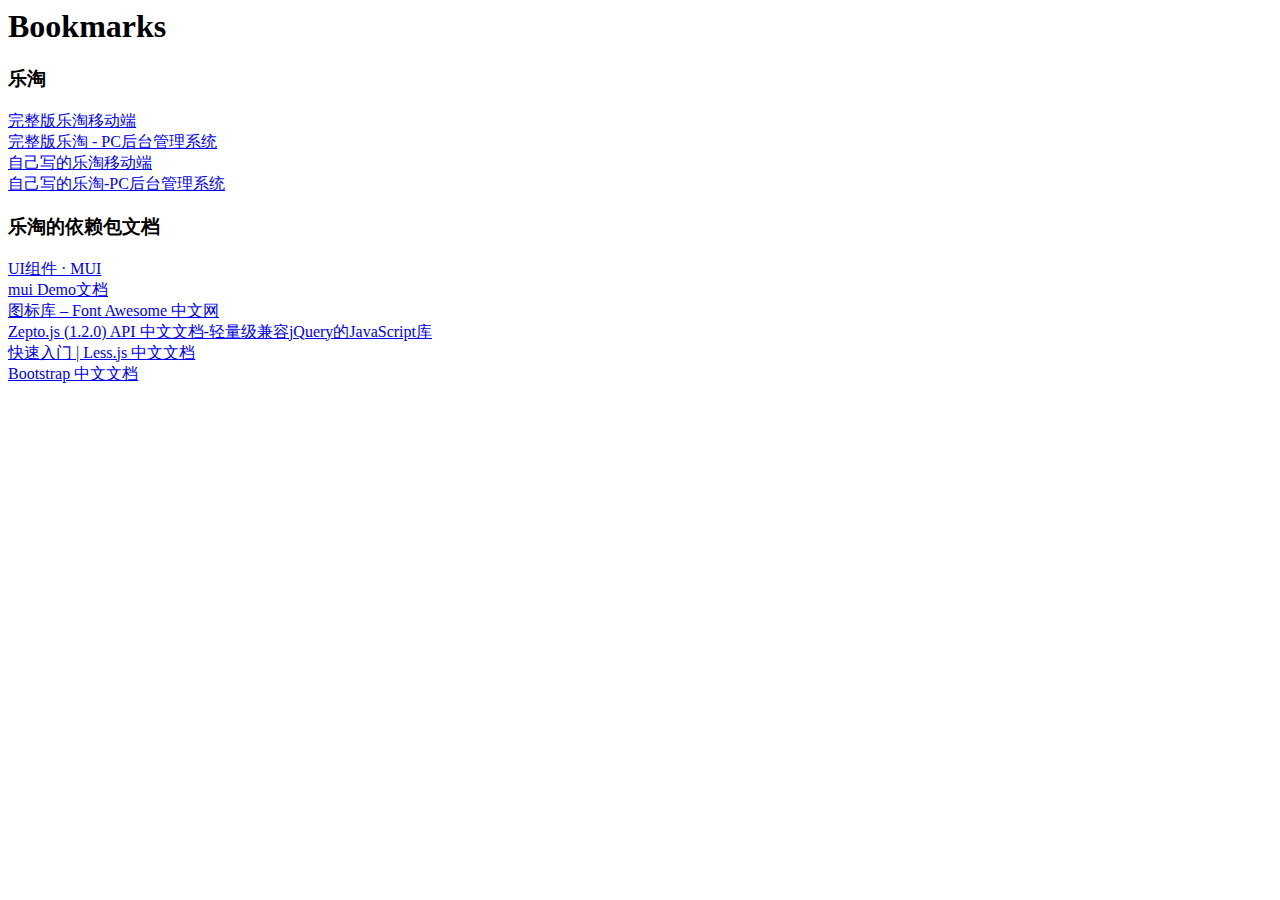
<file: docs/书签.html>
<!DOCTYPE NETSCAPE-Bookmark-file-1>
<!-- This is an automatically generated file.
     It will be read and overwritten.
     DO NOT EDIT! -->
<META HTTP-EQUIV="Content-Type" CONTENT="text/html; charset=UTF-8">
<TITLE>Bookmarks</TITLE>
<H1>Bookmarks</H1>

    <DL>
        <DT>
       
        <DT><H3 ADD_DATE="1528342423" LAST_MODIFIED="1532359633">乐淘</H3>
        <DL><p>
            <DT><A HREF="http://localhost:3000/mobile/index.html" ADD_DATE="1517109057" ICON="[data-uri]">完整版乐淘移动端</A>
            <DT><A HREF="http://localhost:3000/manage/login.html" ADD_DATE="1517109062">完整版乐淘 - PC后台管理系统</A>
            <DT><A HREF="http://localhost:3000/m/index.html" ADD_DATE="1517109065">自己写的乐淘移动端</A>
            <DT><A HREF="http://localhost:3000/admin/login.html" ADD_DATE="1517109095">自己写的乐淘-PC后台管理系统</A>
        </DL><p>
        <DT><H3 ADD_DATE="1528342423" LAST_MODIFIED="0">乐淘的依赖包文档</H3>
        <DL><p>
            <DT><A HREF="http://dev.dcloud.net.cn/mui/ui/" ADD_DATE="1513066024" ICON="[data-uri]">UI组件 · MUI</A>
            <DT><A HREF="http://www.dcloud.io/hellomui/" ADD_DATE="1514101120">mui Demo文档</A>
            <DT><A HREF="http://www.fontawesome.com.cn/faicons/" ADD_DATE="1514212230">图标库 – Font Awesome 中文网</A>
            <DT><A HREF="http://www.css88.com/doc/zeptojs_api/" ADD_DATE="1517111322">Zepto.js (1.2.0) API 中文文档-轻量级兼容jQuery的JavaScript库</A>
            <DT><A HREF="http://less.bootcss.com/" ADD_DATE="1517111337" ICON="[data-uri]">快速入门 | Less.js 中文文档</A>
            <DT><A HREF="http://v3.bootcss.com/" ADD_DATE="1517111363" ICON="[data-uri]">Bootstrap 中文文档</A>
        </DL><p>
</file>
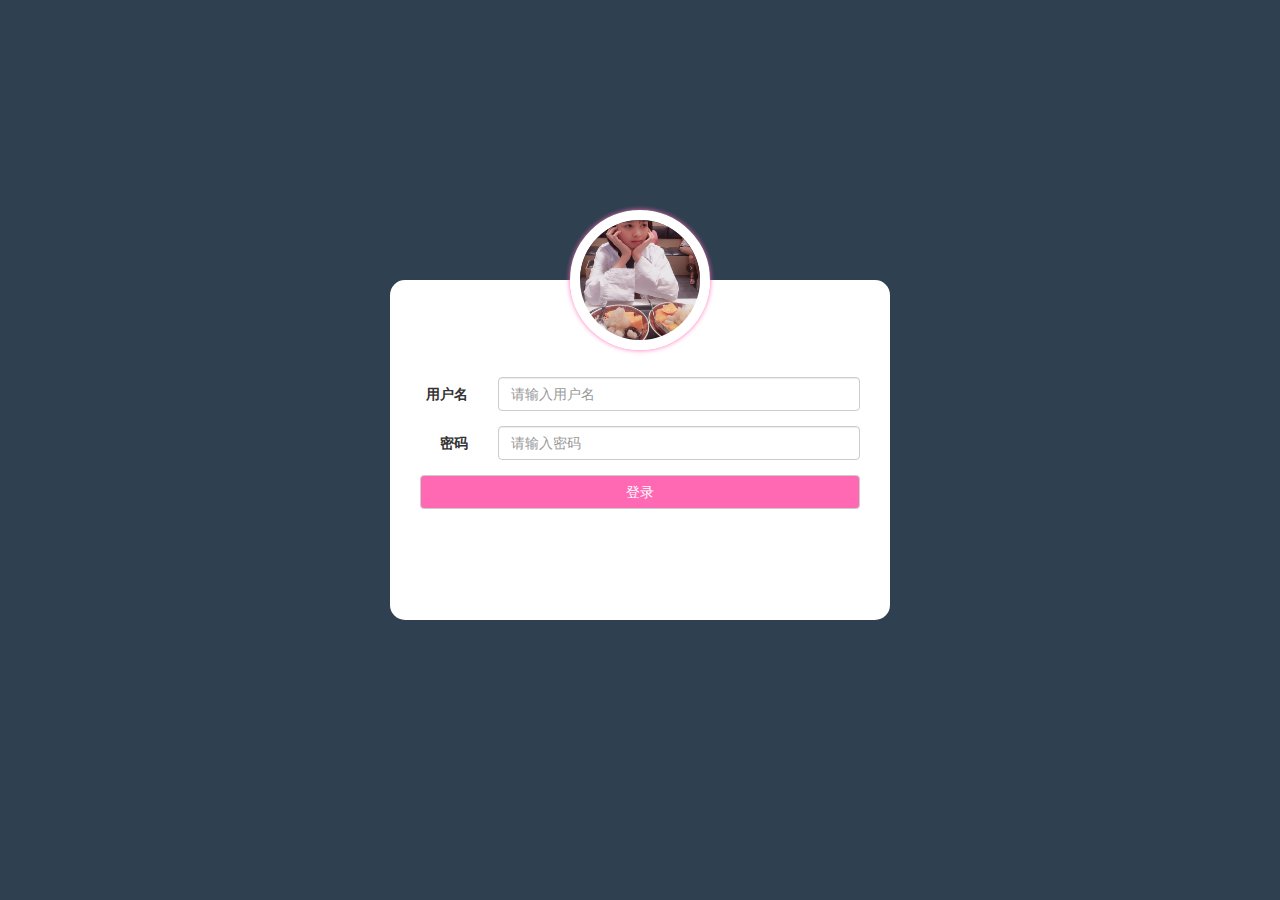
<file: public/manage/login.html>
<!DOCTYPE html>
<html lang="en">

<head>
    <meta charset="UTF-8">
    <title>员工登录</title>
    <!-- 1. 引入bootstrap的css -->
    <link rel="stylesheet" href="lib/bootstrap/css/bootstrap.css">
    <!-- 2. 引入字体图标的css -->
    <link rel="stylesheet" href="lib/font-awesome/css/font-awesome.css">
    <!-- 3. 引入登录页面Less -->
    <link rel="stylesheet/less" href="less/login.less">
    <!-- 4. 引入less.js编译器文件 -->
    <script src="lib/less/less.js"></script>
</head>

<body>
    <form class="form-horizontal">
    	  <img src="images/25.png" class="logo" alt="">
        <div class="form-group">
            <label for="inputEmail3" class="col-sm-2 control-label">用户名</label>
            <div class="col-sm-10">
                <input type="text" class="form-control username" id="inputEmail3" placeholder="请输入用户名">
            </div>
        </div>
        <div class="form-group">
            <label for="inputPassword3" class="col-sm-2 control-label">密码</label>
            <div class="col-sm-10">
                <input type="password" class="form-control password" id="inputPassword3" placeholder="请输入密码">
            </div>
        </div>
        <div class="form-group">
            <div class="col-sm-12">
                <button type="button" class="btn btn-default btn-login">登录</button>
            </div>
        </div>
    </form>
    <!-- 5. 引入jquery 因为bootstrap依赖jquery 在PC要兼容各种浏览器需要jqeury -->
    <script src="lib/jquery/jquery.js"></script>
    <!-- 6. 引入bootstrap的js -->
    <script src="lib/bootstrap/js/bootstrap.js"></script>
    <!-- 7. 引入模板引擎  注意引入template-web的文件 最新模板引擎-->
    <script src="lib/artTemplate/template-web.js"></script>
    <!-- 8. 引入登录的js文件 -->
    <script src="js/login.js"></script>
</body>

</html>
</file>
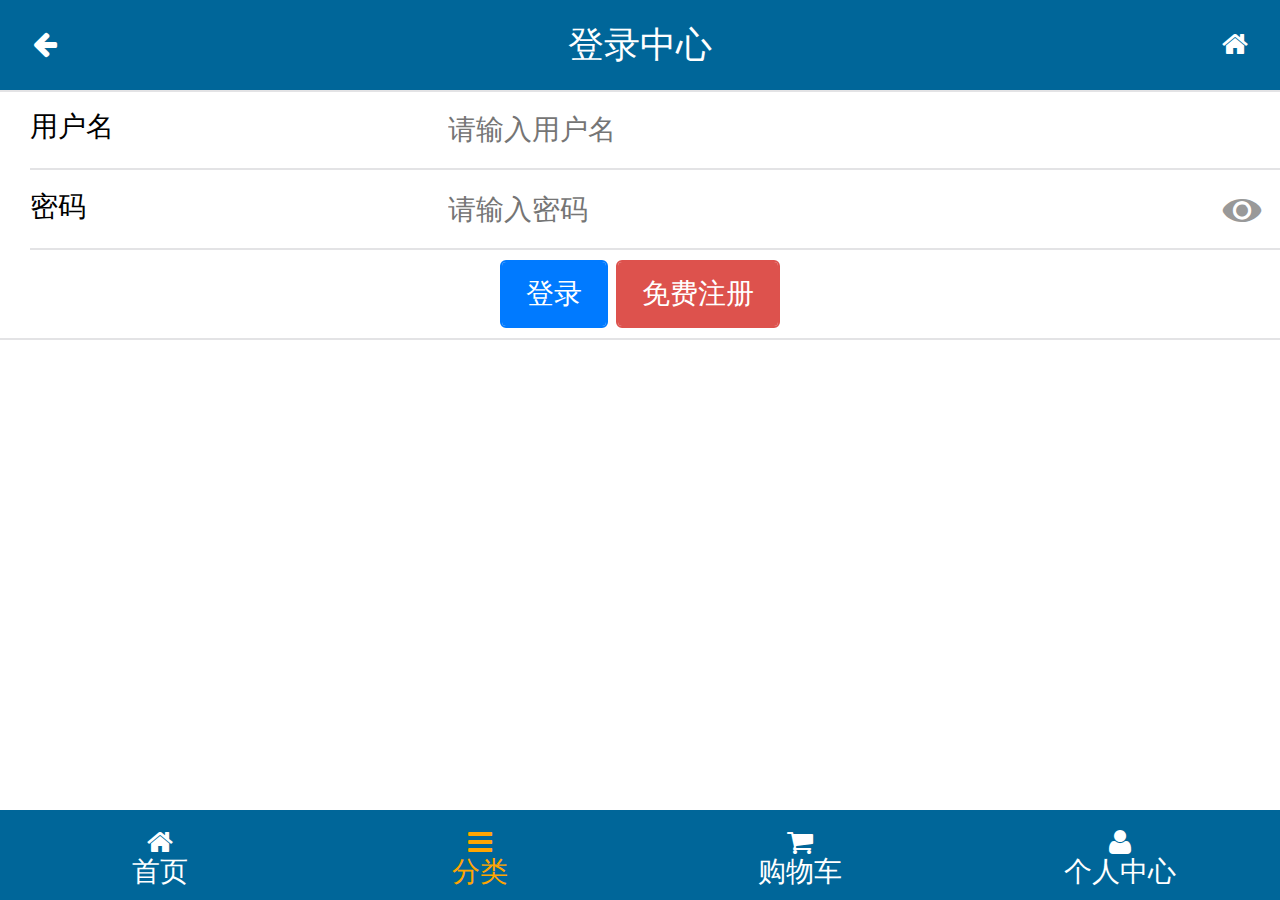
<file: public/mobile/login.html>
<!DOCTYPE html>
<html lang="en">

<head>
    <meta charset="UTF-8">
    <!-- 1. 添加视口 -->
    <meta name="viewport" content="width=device-width, user-scalable=no, initial-scale=1.0, maximum-scale=1.0, minimum-scale=1.0">
    <title>登录页面</title>
    <!-- 2. 引包 -->
    <!-- 1. 引入mui的CSS -->
    <link rel="stylesheet" href="lib/mui/css/mui.css">
    <!-- 2. 引入字体图标的CSS -->
    <link rel="stylesheet" href="lib/fontAwesome/css/font-awesome.css">
    <!-- 3. 引入登录的less文件 -->
    <link rel="stylesheet/less" href="less/login.less">
    <!-- 4. 引入less.js编译器文件 -->
    <script src="lib/less/less.js"></script>
    <!-- 5. 在页面前引入rem.js 等页面加载出来之前生效样式马上执行 -->
    <script src="js/rem.js"></script>
</head>

<body>
    <!-- 头部区域 -->
    <header id="header">
        <!-- javascript:history.back(); 使用历史记录的返回上一页的函数 -->
        <a href="javascript:history.back();" class="fa fa-arrow-left"></a>
        <h4>登录中心</h4>
        <a href="index.html" class="fa fa-home"></a>
    </header>
    <!-- 主体区域 -->
    <main id="main">
        <form class="mui-input-group">
            <div class="mui-input-row">
                <label>用户名</label>
                <input type="text" class="mui-input-clear username" placeholder="请输入用户名">
            </div>
            <div class="mui-input-row">
                <label>密码</label>
                <input type="password" class="mui-input-password password" placeholder="请输入密码">
            </div>
            <div class="mui-button-row">
                <button type="button" class="mui-btn mui-btn-primary btn-login">登录</button>
                <button type="button" class="mui-btn mui-btn-danger btn-register">免费注册</button>
            </div>
        </form>
    </main>
    <!-- 底部区域 -->
    <footer id="footer">
        <div class="mui-row">
            <!-- .mui-col-xs-3*4>a[href="#"]>i.fa.fa-home+span{首页} -->
            <div class="mui-col-xs-3 ">
                <a href="index.html"><i class="fa fa-home"></i><span>首页</span></a>
            </div>
            <div class="mui-col-xs-3">
                <a href="category.html" class="active"><i class="fa fa-bars"></i><span>分类</span></a>
            </div>
            <div class="mui-col-xs-3">
                <a href="cart.html"><i class="fa fa-shopping-cart"></i><span>购物车</span></a>
            </div>
            <div class="mui-col-xs-3">
                <a href="user.html"><i class="fa fa-user"></i><span>个人中心</span></a>
            </div>
        </div>
    </footer>
    <!-- 1. 引入mui的JS -->
    <script src="lib/mui/js/mui.js"></script>
    <!-- 2. 引入模板引擎的 注意引入template-web.js 最新版最简洁的  -->
    <script src="lib/artTemplate/template-web.js"></script>
    <!-- 3. 引入zepto的JS ajax dom操作的Js库 -->
    <script src="lib/zepto/zepto.min.js"></script>
    <!-- 4. 引入商品详情的JS文件 -->
    <script src="js/login.js"></script>
    <!-- <script src="js/detail.js"></script> -->
</body>

</html>
</file>
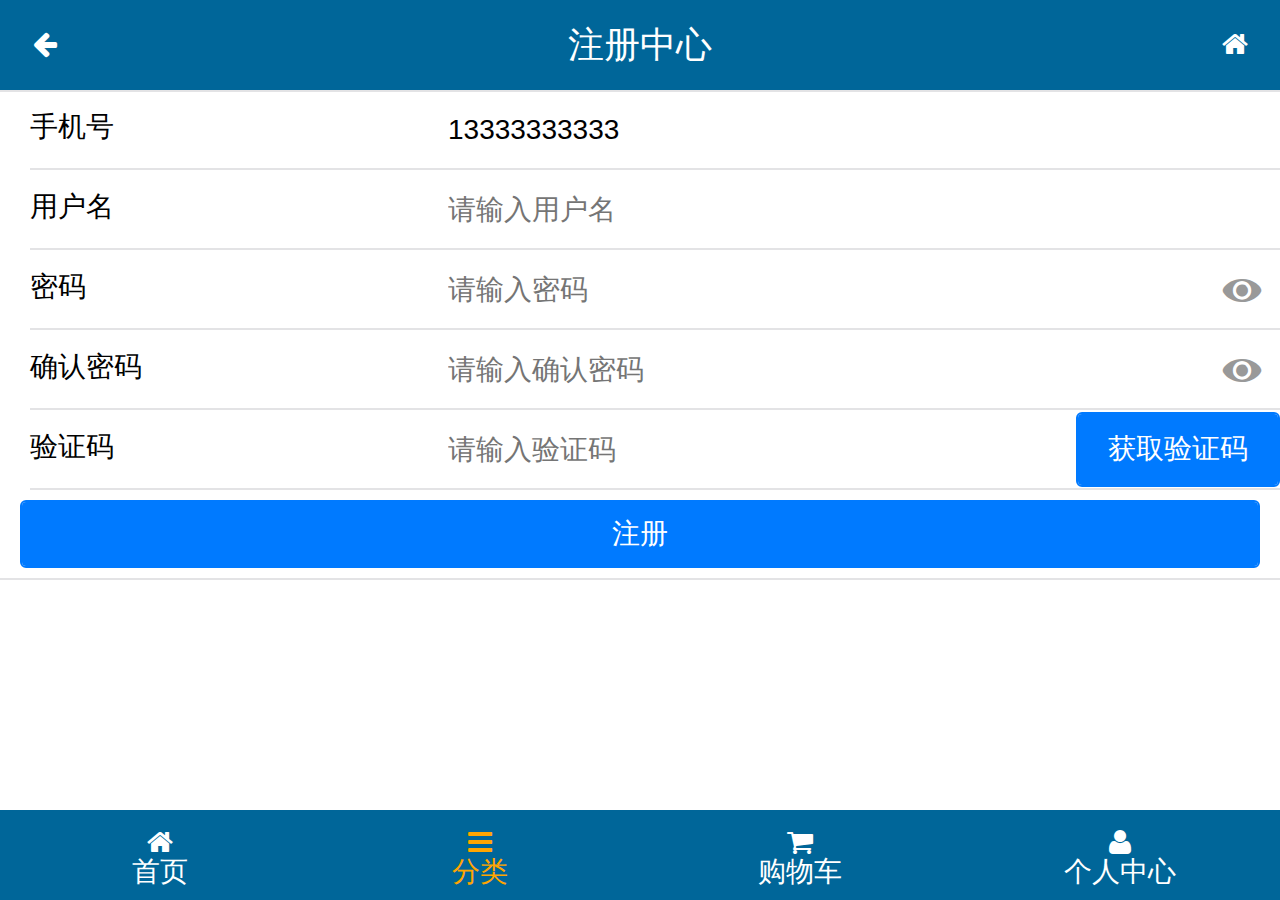
<file: public/mobile/register.html>
<!DOCTYPE html>
<html lang="en">

<head>
    <meta charset="UTF-8">
    <!-- 1. 添加视口 -->
    <meta name="viewport" content="width=device-width, user-scalable=no, initial-scale=1.0, maximum-scale=1.0, minimum-scale=1.0">
    <title>注册页面</title>
    <!-- 2. 引包 -->
    <!-- 1. 引入mui的CSS -->
    <link rel="stylesheet" href="lib/mui/css/mui.css">
    <!-- 2. 引入字体图标的CSS -->
    <link rel="stylesheet" href="lib/fontAwesome/css/font-awesome.css">
    <!-- 3. 引入登录的less文件 -->
    <link rel="stylesheet/less" href="less/login.less">
    <!-- 4. 引入less.js编译器文件 -->
    <script src="lib/less/less.js"></script>
    <!-- 5. 在页面前引入rem.js 等页面加载出来之前生效样式马上执行 -->
    <script src="js/rem.js"></script>
</head>

<body>
    <!-- 头部区域 -->
    <header id="header">
        <!-- javascript:history.back(); 使用历史记录的返回上一页的函数 -->
        <a href="javascript:history.back();" class="fa fa-arrow-left"></a>
        <h4>注册中心</h4>
        <a href="index.html" class="fa fa-home"></a>
    </header>
    <!-- 主体区域 -->
    <main id="main">
        <form class="mui-input-group">
            <div class="mui-input-row">
                <label>手机号</label>
                <!-- 手机号有专门输入框tel 只能输入手机号里面的有的数字
                调出电话键盘 -->
                <input type="tel" class="mui-input-clear mobile" placeholder="请输入手机号" value="13333333333">
            </div>
            <div class="mui-input-row">
                <label>用户名</label>
                <input type="text" class="mui-input-clear username" placeholder="请输入用户名">
            </div>
            <div class="mui-input-row">
                <label>密码</label>
                <input type="password" class="mui-input-password password1" placeholder="请输入密码">
            </div>
            <div class="mui-input-row">
                <label>确认密码</label>
                <input type="password" class="mui-input-password password2" placeholder="请输入确认密码">
            </div>
            <div class="mui-input-row">
                <label>验证码</label>
                <input type="text" class="mui-input-clear input-vcode" placeholder="请输入验证码">
                <button type="button" class="mui-btn mui-btn-primary btn-get-vcode">获取验证码</button>
            </div>            
            <div class="mui-button-row">
                <button type="button" class="mui-btn mui-btn-primary btn-register-confirm">注册</button>
            </div>
        </form>
    </main>
    <!-- 底部区域 -->
    <footer id="footer">
        <div class="mui-row">
            <!-- .mui-col-xs-3*4>a[href="#"]>i.fa.fa-home+span{首页} -->
            <div class="mui-col-xs-3 ">
                <a href="index.html"><i class="fa fa-home"></i><span>首页</span></a>
            </div>
            <div class="mui-col-xs-3">
                <a href="category.html" class="active"><i class="fa fa-bars"></i><span>分类</span></a>
            </div>
            <div class="mui-col-xs-3">
                <a href="cart.html"><i class="fa fa-shopping-cart"></i><span>购物车</span></a>
            </div>
            <div class="mui-col-xs-3">
                <a href="user.html"><i class="fa fa-user"></i><span>个人中心</span></a>
            </div>
        </div>
    </footer>
    <!-- 1. 引入mui的JS -->
    <script src="lib/mui/js/mui.js"></script>
    <!-- 2. 引入模板引擎的 注意引入template-web.js 最新版最简洁的  -->
    <script src="lib/artTemplate/template-web.js"></script>
    <!-- 3. 引入zepto的JS ajax dom操作的Js库 -->
    <script src="lib/zepto/zepto.min.js"></script>
    <!-- 4. 引入注册的JS文件 -->
    <script src="js/register.js"></script>
</body>

</html>
</file>
